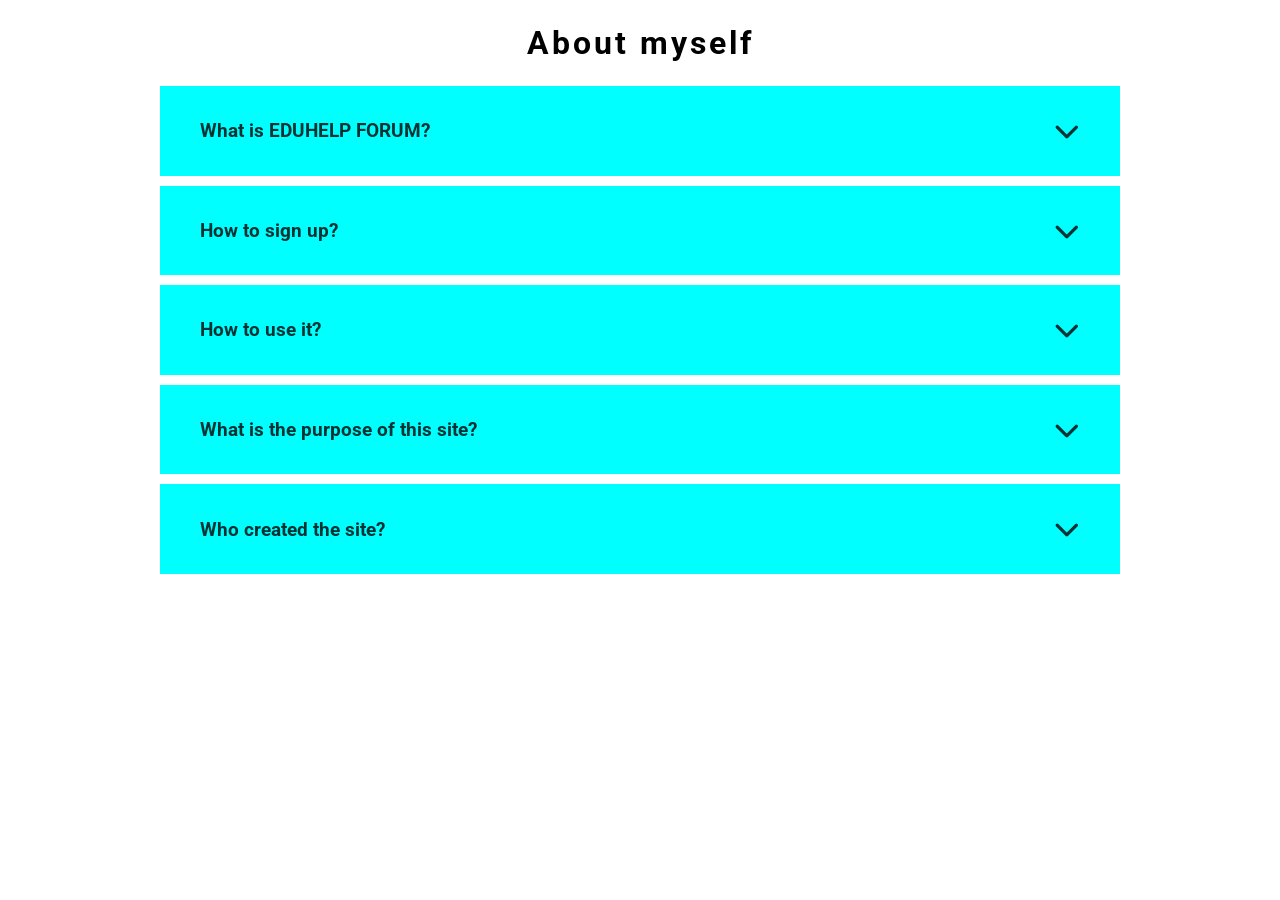
<file: about.html>
<!DOCTYPE html>
<html lang="en">
<head>
    <meta charset="UTF-8">
    <meta name="viewport" content="width=device-width, initial-scale=1.0">
    <title>About me</title>
    <link rel="stylesheet" href="about.css">
    <link rel="stylesheet" href="https://cdnjs.cloudflare.com/ajax/libs/font-awesome/6.5.1/css/all.min.css" integrity="sha512-DTOQO9RWCH3ppGqcWaEA1BIZOC6xxalwEsw9c2QQeAIftl+Vegovlnee1c9QX4TctnWMn13TZye+giMm8e2LwA==" crossorigin="anonymous" referrerpolicy="no-referrer" />
</head> 
<body>
    <div class="wrapper">
        <h1>About myself</h1>

        <div class="faq active">
            <button class="accordion">
                What is EDUHELP FORUM?
                <i class="fa-solid fa-chevron-down"></i>
            </button>
            <div class="pannel">
                <p>
                    In the forum, you can talk to other students about courses, schools, admission requirements, study experiences and other questions. 
                </p>
            </div>
        </div>

        <div class="faq active">
            <button class="accordion">
                How to sign up?
                <i class="fa-solid fa-chevron-down"></i>
            </button>
            <div class="pannel">
                <p>
                    Press sign-in button 
                    type your name , emailid and password.
                    Click register button ,where you can find yourself registered.
                </p>
            </div>
        </div>

        <div class="faq active">
            <button class="accordion">
                How to use it?
                <i class="fa-solid fa-chevron-down"></i>
            </button>
            <div class="pannel">
                <p>
                    First, get registered yourself, if you have already registered then you can login.You can access semester-2 class materials each every subjects ,if you're facing any problems or having any question you can connect to seniors in doubts.
                </p>
            </div>
        </div>

        <div class="faq active">
            <button class="accordion">
                What is the purpose of this site?
                <i class="fa-solid fa-chevron-down"></i>
            </button>
            <div class="pannel">
                <p>
                    This site is made for WOC 6.0 recruitment.
                </p>
            </div>
        </div>

        <div class="faq active">
            <button class="accordion">
                Who created the site?
                <i class="fa-solid fa-chevron-down"></i>
            </button>
            <div class="pannel">
                <p>
                    Merugu Abhishek,who is pursuing bachelor of technology in Electronics and communication Engineering at IIT(ISM) Dhanbad.
                </p>
            </div>
        </div>
    </div>

   <script src="about.js"></script>
    
</body>
</html>
</file>
<file: about.css>
@import url("https://fonts.googleapis.com/css2?family=Roboto&display=swap");
* {
  padding: 0;
  margin: 0;
  box-sizing: border-box;
  
  font-family: "Roboto", sans-serif;
  
  
}


.wrapper {
  max-width: 75%;
  margin: auto;
}

.wrapper > p,
.wrapper > h1 {
  margin: 1.5rem 0;
  text-align: center;
  
}

.wrapper > h1 {
  letter-spacing: 3px;
}

.accordion {
  background-color: aqua;
  color: rgba(0, 0, 0, 0.8);
  cursor: pointer;
  font-size: 1.2rem;
  width: 100%;
  padding: 2rem 2.5rem;
  border: none;
  outline: none;
  transition: 0.4s;
  display: flex;
  justify-content: space-between;
  align-items: center;
  font-weight: bold;
}

.accordion i {
  font-size: 1.6rem;
}

.active,
.accordion:hover {
  background-color: #f1f7f5;
}
.pannel {
  padding: 0 2rem 2.5rem 2rem;
  background-color: black;
  overflow: hidden;
  background-color: #f1f7f5;
  display: none;
}
.pannel p {
  color: rgba(0, 0, 0, 0.7);
  font-size: 1.2rem;
  line-height: 1.4;
}

.faq {
  border: 1px solid rgba(0, 0, 0, 0.2);
  margin: 10px 0;
}
.faq.active {
  border: none;
}
</file>
